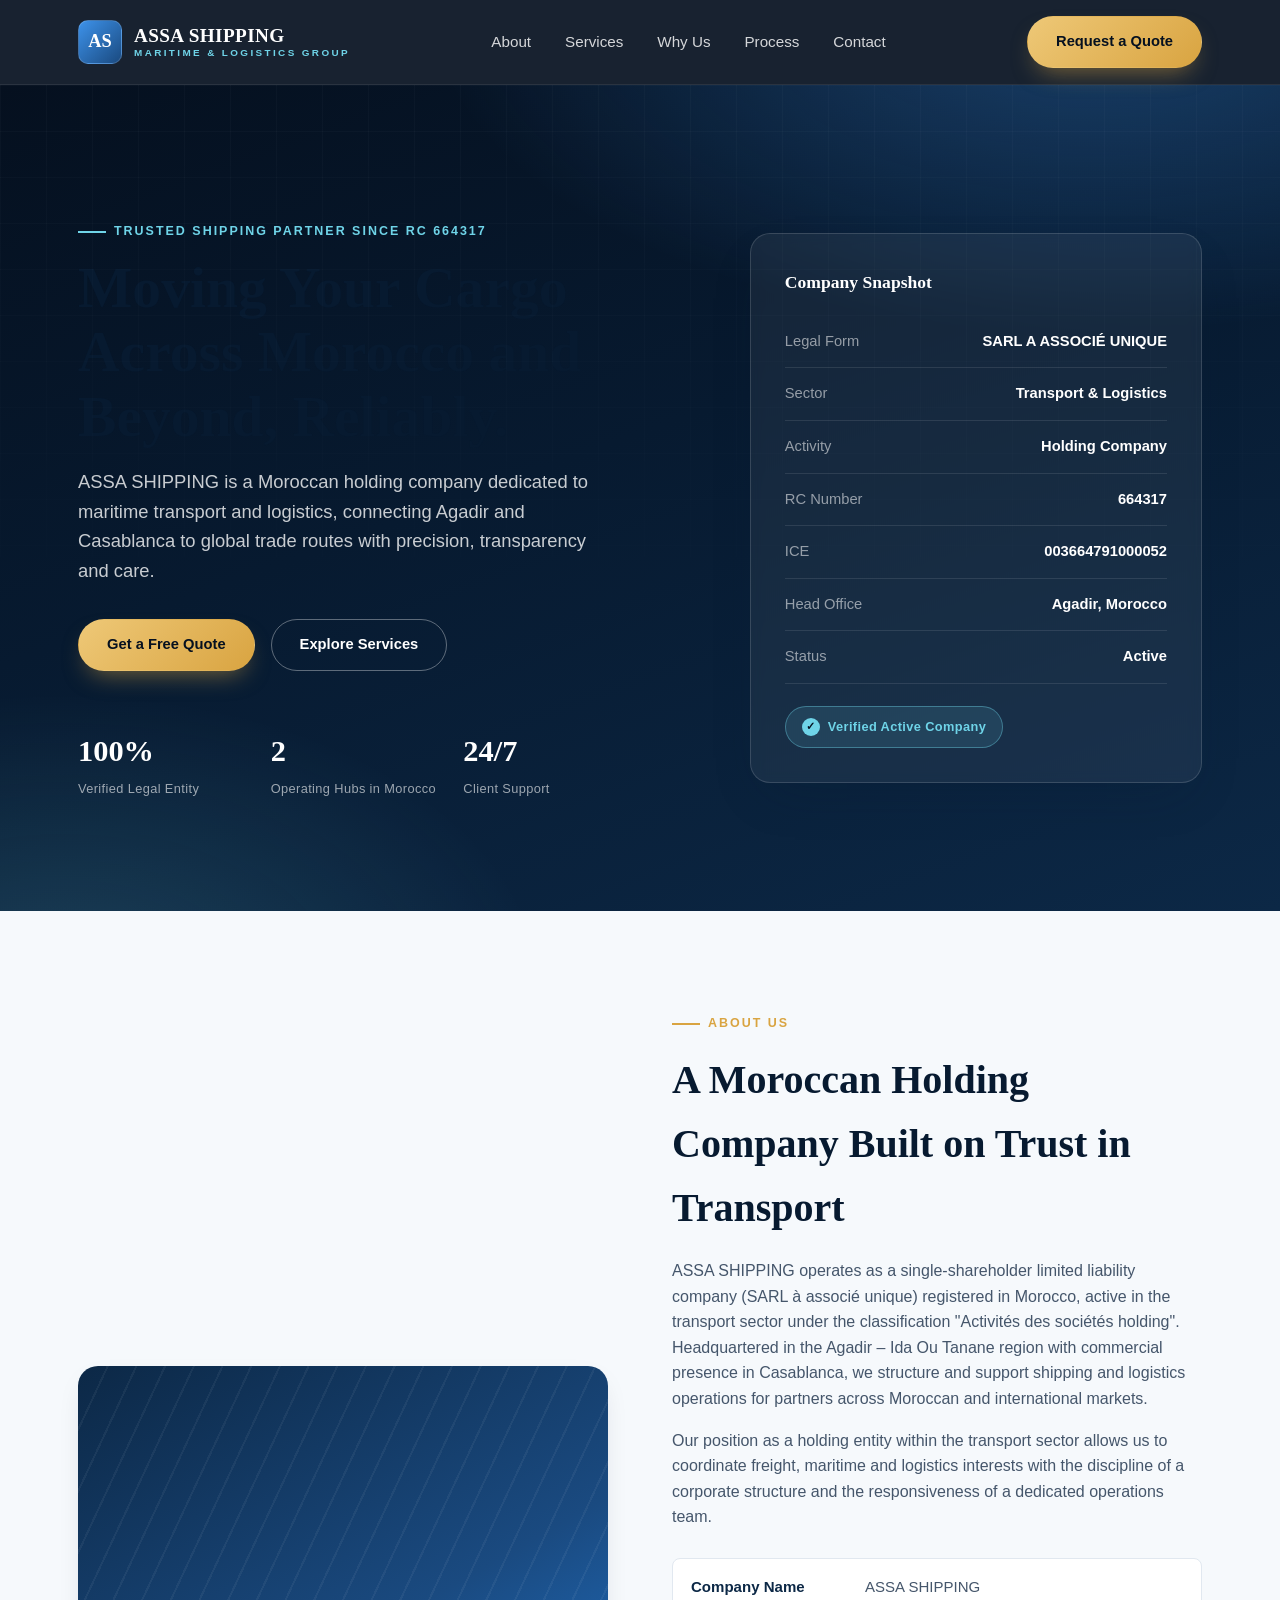
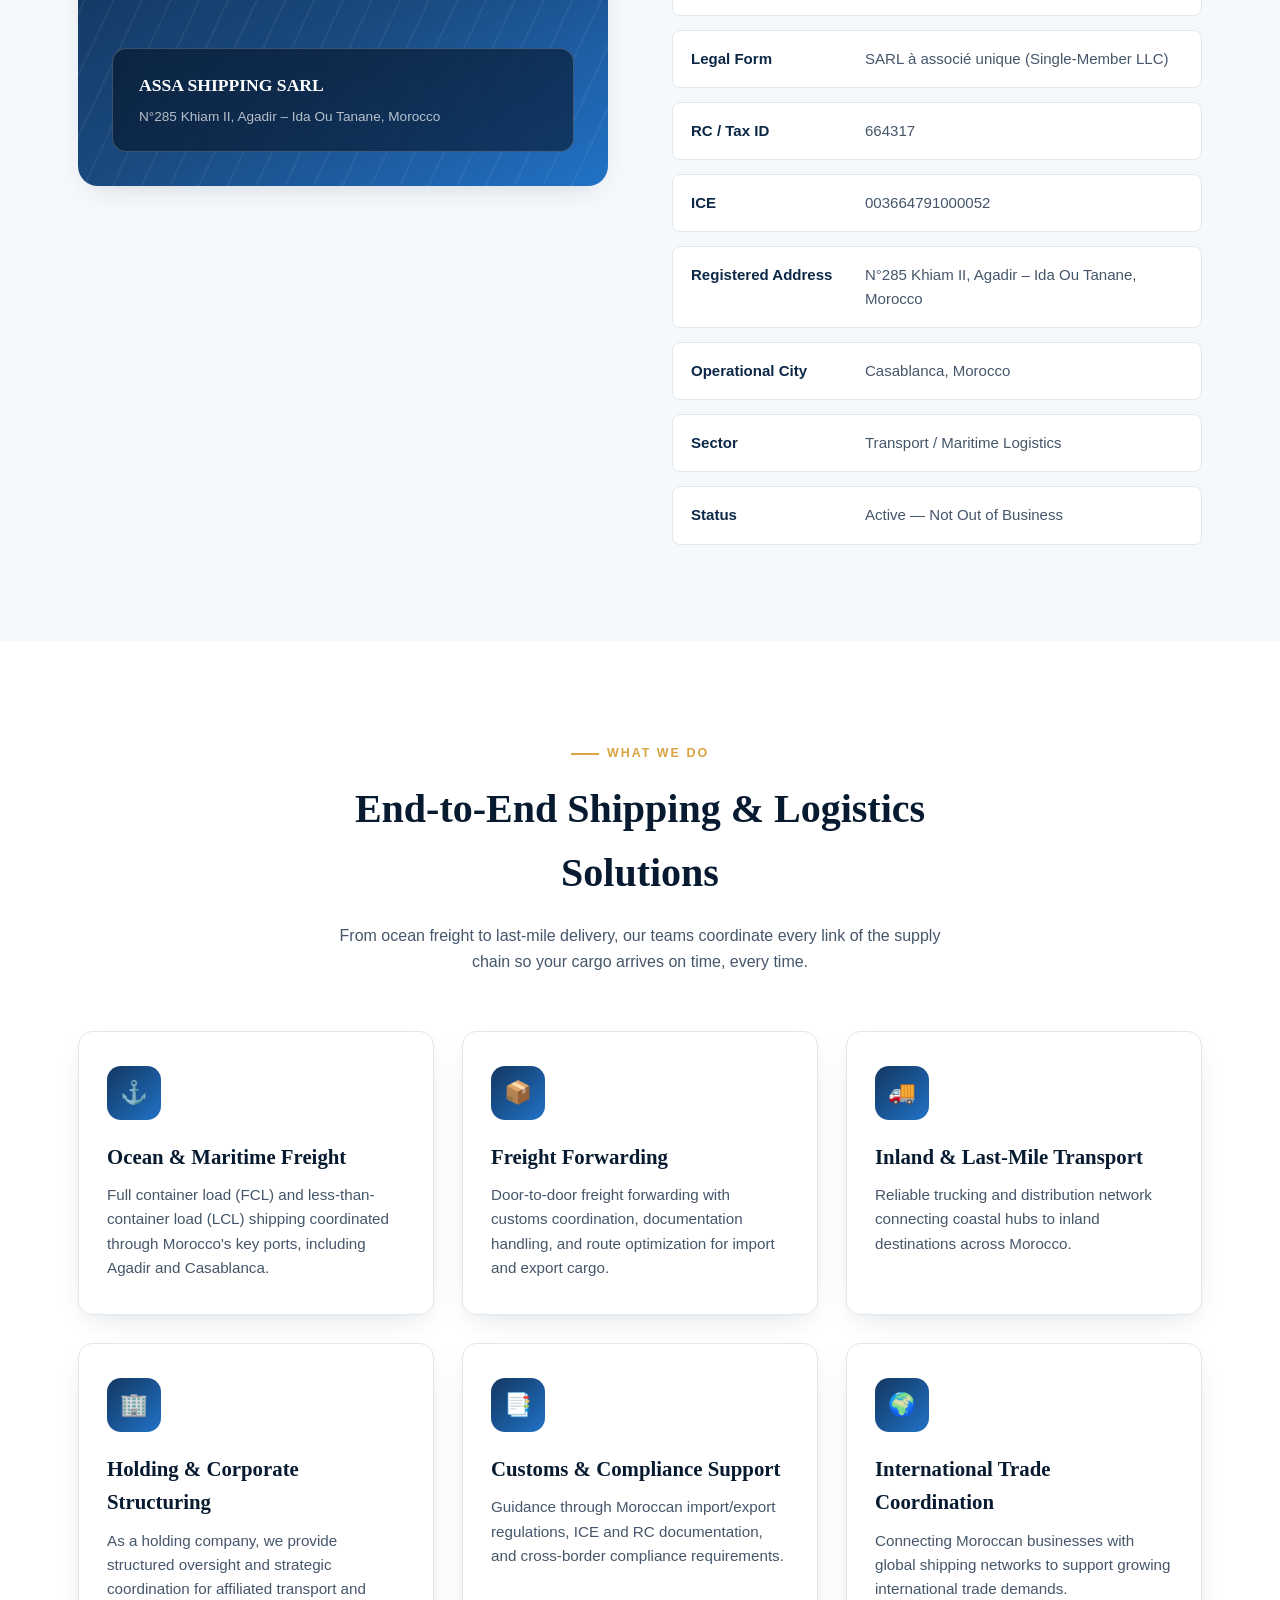
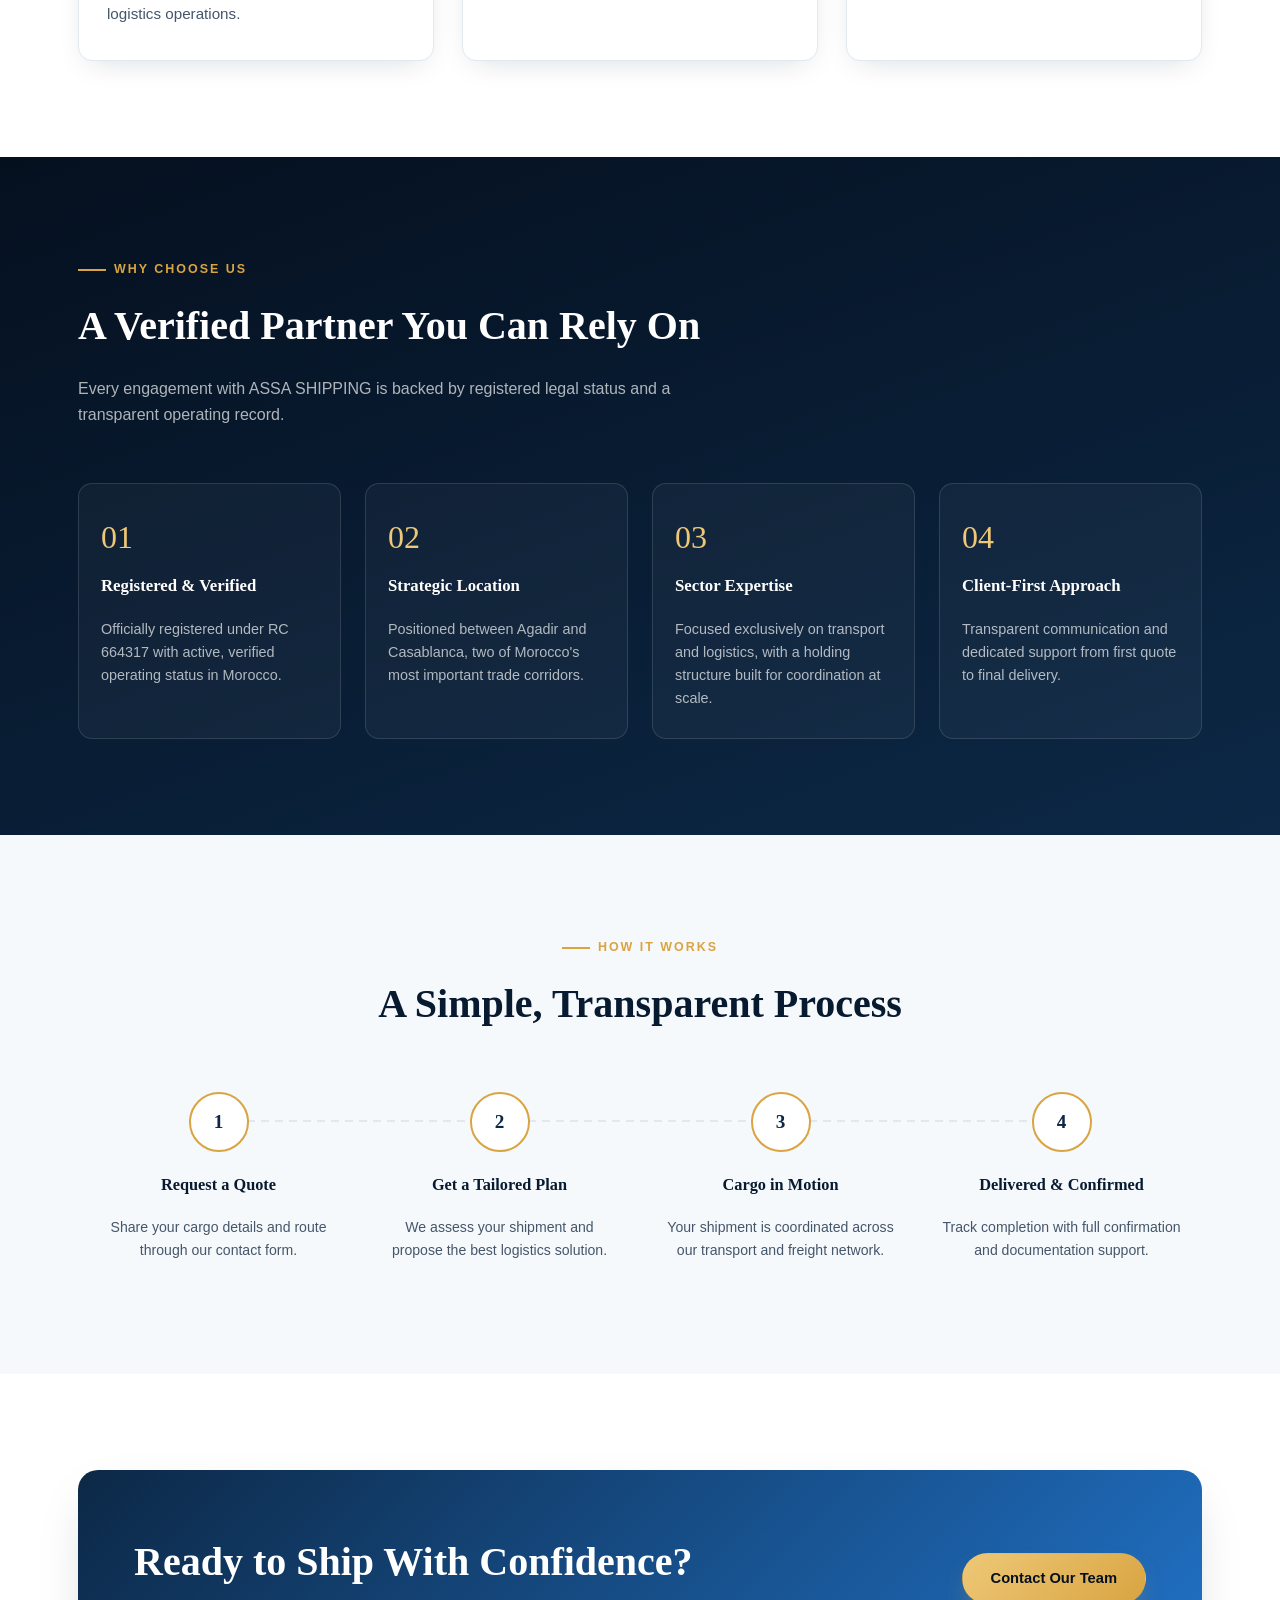
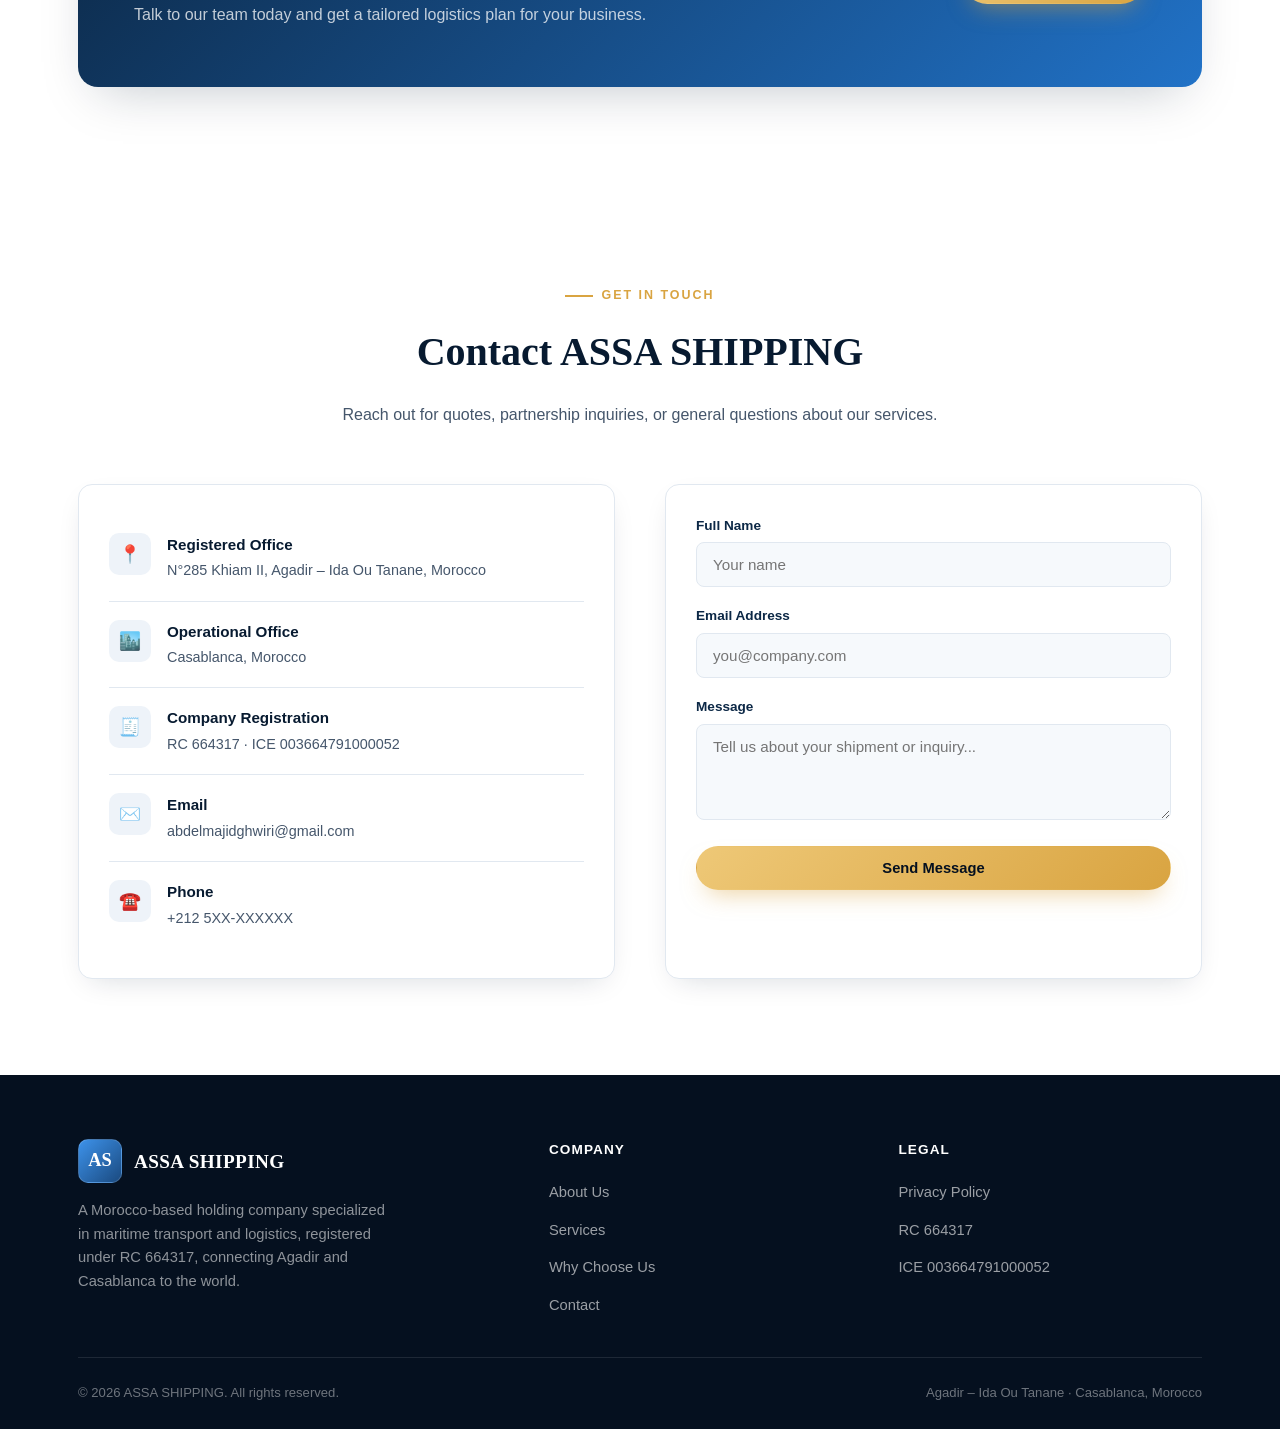
<file: index.html>
<!doctype html>
<html lang="en">
<head>
<meta charset="UTF-8" />
<meta name="viewport" content="width=device-width, initial-scale=1.0" />
<title>ASSA SHIPPING | Maritime Freight &amp; Logistics, Morocco</title>
<meta name="description" content="ASSA SHIPPING is a Morocco-based holding company specialized in shipping, freight forwarding and logistics, operating from Agadir and Casablanca." />
<link rel="stylesheet" href="style.css" />
</head>
<body>

<header class="site-header">
  <div class="wrap">
    <a href="index.html" class="brand">
      <span class="brand-mark">AS</span>
      <span class="brand-name">ASSA SHIPPING<span>Maritime &amp; Logistics Group</span></span>
    </a>
    <nav class="main-nav">
      <a href="#about">About</a>
      <a href="#services">Services</a>
      <a href="#why">Why Us</a>
      <a href="#process">Process</a>
      <a href="#contact">Contact</a>
    </nav>
    <a href="#contact" class="btn btn-primary">Request a Quote</a>
  </div>
</header>

<section class="hero">
  <div class="wrap">
    <div class="hero-copy">
      <span class="eyebrow">Trusted Shipping Partner Since RC 664317</span>
      <h1>Moving Your Cargo Across Morocco and Beyond, Reliably.</h1>
      <p class="lead">ASSA SHIPPING is a Moroccan holding company dedicated to maritime transport and logistics, connecting Agadir and Casablanca to global trade routes with precision, transparency and care.</p>
      <div class="hero-actions">
        <a href="#contact" class="btn btn-primary">Get a Free Quote</a>
        <a href="#services" class="btn btn-ghost">Explore Services</a>
      </div>
      <div class="hero-stats">
        <div class="stat"><b>100%</b><span>Verified Legal Entity</span></div>
        <div class="stat"><b>2</b><span>Operating Hubs in Morocco</span></div>
        <div class="stat"><b>24/7</b><span>Client Support</span></div>
      </div>
    </div>
    <div class="hero-panel">
      <h3>Company Snapshot</h3>
      <div class="panel-row"><span>Legal Form</span><span>SARL A ASSOCIÉ UNIQUE</span></div>
      <div class="panel-row"><span>Sector</span><span>Transport &amp; Logistics</span></div>
      <div class="panel-row"><span>Activity</span><span>Holding Company</span></div>
      <div class="panel-row"><span>RC Number</span><span>664317</span></div>
      <div class="panel-row"><span>ICE</span><span>003664791000052</span></div>
      <div class="panel-row"><span>Head Office</span><span>Agadir, Morocco</span></div>
      <div class="panel-row"><span>Status</span><span>Active</span></div>
      <span class="badge-verified">Verified Active Company</span>
    </div>
  </div>
</section>

<section id="about" class="bg-tint">
  <div class="wrap">
    <div class="about-grid">
      <div class="about-visual">
        <div class="about-visual-card">
          <b>ASSA SHIPPING SARL</b>
          <span>N°285 Khiam II, Agadir – Ida Ou Tanane, Morocco</span>
        </div>
      </div>
      <div>
        <span class="eyebrow">About Us</span>
        <h2>A Moroccan Holding Company Built on Trust in Transport</h2>
        <p>ASSA SHIPPING operates as a single-shareholder limited liability company (SARL à associé unique) registered in Morocco, active in the transport sector under the classification "Activités des sociétés holding". Headquartered in the Agadir – Ida Ou Tanane region with commercial presence in Casablanca, we structure and support shipping and logistics operations for partners across Moroccan and international markets.</p>
        <p>Our position as a holding entity within the transport sector allows us to coordinate freight, maritime and logistics interests with the discipline of a corporate structure and the responsiveness of a dedicated operations team.</p>
        <ul class="info-list">
          <li><b>Company Name</b><span>ASSA SHIPPING</span></li>
          <li><b>Legal Form</b><span>SARL à associé unique (Single-Member LLC)</span></li>
          <li><b>RC / Tax ID</b><span>664317</span></li>
          <li><b>ICE</b><span>003664791000052</span></li>
          <li><b>Registered Address</b><span>N°285 Khiam II, Agadir – Ida Ou Tanane, Morocco</span></li>
          <li><b>Operational City</b><span>Casablanca, Morocco</span></li>
          <li><b>Sector</b><span>Transport / Maritime Logistics</span></li>
          <li><b>Status</b><span>Active — Not Out of Business</span></li>
        </ul>
      </div>
    </div>
  </div>
</section>

<section id="services">
  <div class="wrap">
    <div class="section-head center">
      <span class="eyebrow">What We Do</span>
      <h2>End-to-End Shipping &amp; Logistics Solutions</h2>
      <p>From ocean freight to last-mile delivery, our teams coordinate every link of the supply chain so your cargo arrives on time, every time.</p>
    </div>
    <div class="card-grid">
      <div class="service-card">
        <div class="service-icon">⚓</div>
        <h3>Ocean &amp; Maritime Freight</h3>
        <p>Full container load (FCL) and less-than-container load (LCL) shipping coordinated through Morocco's key ports, including Agadir and Casablanca.</p>
      </div>
      <div class="service-card">
        <div class="service-icon">📦</div>
        <h3>Freight Forwarding</h3>
        <p>Door-to-door freight forwarding with customs coordination, documentation handling, and route optimization for import and export cargo.</p>
      </div>
      <div class="service-card">
        <div class="service-icon">🚚</div>
        <h3>Inland &amp; Last-Mile Transport</h3>
        <p>Reliable trucking and distribution network connecting coastal hubs to inland destinations across Morocco.</p>
      </div>
      <div class="service-card">
        <div class="service-icon">🏢</div>
        <h3>Holding &amp; Corporate Structuring</h3>
        <p>As a holding company, we provide structured oversight and strategic coordination for affiliated transport and logistics operations.</p>
      </div>
      <div class="service-card">
        <div class="service-icon">📑</div>
        <h3>Customs &amp; Compliance Support</h3>
        <p>Guidance through Moroccan import/export regulations, ICE and RC documentation, and cross-border compliance requirements.</p>
      </div>
      <div class="service-card">
        <div class="service-icon">🌍</div>
        <h3>International Trade Coordination</h3>
        <p>Connecting Moroccan businesses with global shipping networks to support growing international trade demands.</p>
      </div>
    </div>
  </div>
</section>

<section id="why" class="bg-navy">
  <div class="wrap">
    <div class="section-head">
      <span class="eyebrow">Why Choose Us</span>
      <h2>A Verified Partner You Can Rely On</h2>
      <p>Every engagement with ASSA SHIPPING is backed by registered legal status and a transparent operating record.</p>
    </div>
    <div class="why-grid">
      <div class="why-item">
        <div class="num">01</div>
        <h3>Registered &amp; Verified</h3>
        <p>Officially registered under RC 664317 with active, verified operating status in Morocco.</p>
      </div>
      <div class="why-item">
        <div class="num">02</div>
        <h3>Strategic Location</h3>
        <p>Positioned between Agadir and Casablanca, two of Morocco's most important trade corridors.</p>
      </div>
      <div class="why-item">
        <div class="num">03</div>
        <h3>Sector Expertise</h3>
        <p>Focused exclusively on transport and logistics, with a holding structure built for coordination at scale.</p>
      </div>
      <div class="why-item">
        <div class="num">04</div>
        <h3>Client-First Approach</h3>
        <p>Transparent communication and dedicated support from first quote to final delivery.</p>
      </div>
    </div>
  </div>
</section>

<section id="process" class="bg-tint">
  <div class="wrap">
    <div class="section-head center">
      <span class="eyebrow">How It Works</span>
      <h2>A Simple, Transparent Process</h2>
    </div>
    <div class="process-steps">
      <div class="process-step" data-step="1">
        <h3>Request a Quote</h3>
        <p>Share your cargo details and route through our contact form.</p>
      </div>
      <div class="process-step" data-step="2">
        <h3>Get a Tailored Plan</h3>
        <p>We assess your shipment and propose the best logistics solution.</p>
      </div>
      <div class="process-step" data-step="3">
        <h3>Cargo in Motion</h3>
        <p>Your shipment is coordinated across our transport and freight network.</p>
      </div>
      <div class="process-step" data-step="4">
        <h3>Delivered &amp; Confirmed</h3>
        <p>Track completion with full confirmation and documentation support.</p>
      </div>
    </div>
  </div>
</section>

<section id="cta-section">
  <div class="wrap">
    <div class="cta">
      <div>
        <h2>Ready to Ship With Confidence?</h2>
        <p>Talk to our team today and get a tailored logistics plan for your business.</p>
      </div>
      <a href="#contact" class="btn btn-primary">Contact Our Team</a>
    </div>
  </div>
</section>

<section id="contact">
  <div class="wrap">
    <div class="section-head center">
      <span class="eyebrow">Get In Touch</span>
      <h2>Contact ASSA SHIPPING</h2>
      <p>Reach out for quotes, partnership inquiries, or general questions about our services.</p>
    </div>
    <div class="contact-grid">
      <div class="contact-card">
        <div class="contact-row">
          <div class="icon">📍</div>
          <div>
            <b>Registered Office</b>
            <span>N°285 Khiam II, Agadir – Ida Ou Tanane, Morocco</span>
          </div>
        </div>
        <div class="contact-row">
          <div class="icon">🏙️</div>
          <div>
            <b>Operational Office</b>
            <span>Casablanca, Morocco</span>
          </div>
        </div>
        <div class="contact-row">
          <div class="icon">🧾</div>
          <div>
            <b>Company Registration</b>
            <span>RC 664317 · ICE 003664791000052</span>
          </div>
        </div>
        <div class="contact-row">
          <div class="icon">✉️</div>
          <div>
            <b>Email</b>
            <span>abdelmajidghwiri@gmail.com</span>
          </div>
        </div>
        <div class="contact-row">
          <div class="icon">☎️</div>
          <div>
            <b>Phone</b>
            <span>+212 5XX-XXXXXX</span>
          </div>
        </div>
      </div>
      <div class="contact-card">
        <form action="#" method="post">
          <div class="form-field">
            <label for="name">Full Name</label>
            <input type="text" id="name" name="name" placeholder="Your name" required />
          </div>
          <div class="form-field">
            <label for="email">Email Address</label>
            <input type="email" id="email" name="email" placeholder="you@company.com" required />
          </div>
          <div class="form-field">
            <label for="message">Message</label>
            <textarea id="message" name="message" rows="4" placeholder="Tell us about your shipment or inquiry..." required></textarea>
          </div>
          <button type="submit" class="btn btn-primary" style="width:100%;">Send Message</button>
        </form>
      </div>
    </div>
  </div>
</section>

<footer class="site-footer">
  <div class="wrap">
    <div class="footer-grid">
      <div class="footer-brand">
        <a href="index.html" class="brand" style="margin-bottom:16px;">
          <span class="brand-mark">AS</span>
          <span class="brand-name">ASSA SHIPPING</span>
        </a>
        <p>A Morocco-based holding company specialized in maritime transport and logistics, registered under RC 664317, connecting Agadir and Casablanca to the world.</p>
      </div>
      <div class="footer-col">
        <h4>Company</h4>
        <ul>
          <li><a href="index.html#about">About Us</a></li>
          <li><a href="index.html#services">Services</a></li>
          <li><a href="index.html#why">Why Choose Us</a></li>
          <li><a href="index.html#contact">Contact</a></li>
        </ul>
      </div>
      <div class="footer-col">
        <h4>Legal</h4>
        <ul>
          <li><a href="privacy-policy.html">Privacy Policy</a></li>
          <li><a href="index.html#contact">RC 664317</a></li>
          <li><a href="index.html#contact">ICE 003664791000052</a></li>
        </ul>
      </div>
    </div>
    <div class="footer-bottom">
      <span>&copy; 2026 ASSA SHIPPING. All rights reserved.</span>
      <span>Agadir – Ida Ou Tanane · Casablanca, Morocco</span>
    </div>
  </div>
</footer>

</body>
</html>
</file>
<file: style.css>
:root {
  --navy-950: #05101f;
  --navy-900: #071a30;
  --navy-800: #0c2846;
  --navy-700: #123761;
  --navy-600: #1a4a80;
  --blue-500: #2172c7;
  --blue-400: #3d92ea;
  --cyan-300: #6fd4e8;
  --gold-400: #d9a441;
  --gold-300: #eec877;
  --ink-900: #0a1420;
  --ink-600: #45566b;
  --ink-400: #7488a0;
  --paper-0: #ffffff;
  --paper-50: #f6f9fc;
  --paper-100: #eef3f9;
  --line: #e1e8f0;
  --radius-lg: 20px;
  --radius-md: 14px;
  --radius-sm: 8px;
  --shadow-soft: 0 20px 50px -20px rgba(7, 26, 48, 0.25);
  --shadow-card: 0 10px 30px -12px rgba(7, 26, 48, 0.18);
  --container: 1180px;
}

* { box-sizing: border-box; }

html { scroll-behavior: smooth; }

body {
  margin: 0;
  font-family: 'Segoe UI', 'Helvetica Neue', Arial, sans-serif;
  color: var(--ink-900);
  background: var(--paper-0);
  line-height: 1.6;
  -webkit-font-smoothing: antialiased;
}

img { max-width: 100%; display: block; }

a { color: inherit; text-decoration: none; }

.wrap {
  max-width: var(--container);
  margin: 0 auto;
  padding: 0 28px;
}

section { padding: 96px 0; }

h1, h2, h3, h4 { font-family: 'Georgia', 'Times New Roman', serif; margin: 0 0 18px; color: var(--navy-900); font-weight: 700; }

h1 { font-size: clamp(2.4rem, 5vw, 3.6rem); line-height: 1.12; }
h2 { font-size: clamp(1.8rem, 3.2vw, 2.5rem); }
h3 { font-size: 1.3rem; }

p { margin: 0 0 16px; color: var(--ink-600); }

.eyebrow {
  display: inline-flex;
  align-items: center;
  gap: 8px;
  font-size: 0.78rem;
  letter-spacing: 0.16em;
  text-transform: uppercase;
  font-weight: 700;
  color: var(--gold-400);
  margin-bottom: 14px;
}

.eyebrow::before {
  content: "";
  width: 28px;
  height: 2px;
  background: var(--gold-400);
  display: inline-block;
}

/* ---------- Header ---------- */

.site-header {
  position: sticky;
  top: 0;
  z-index: 100;
  background: rgba(5, 16, 31, 0.92);
  backdrop-filter: blur(10px);
  border-bottom: 1px solid rgba(255,255,255,0.08);
}

.site-header .wrap {
  display: flex;
  align-items: center;
  justify-content: space-between;
  height: 84px;
}

.brand {
  display: flex;
  align-items: center;
  gap: 12px;
  color: var(--paper-0);
}

.brand-mark {
  width: 44px;
  height: 44px;
  border-radius: 10px;
  background: linear-gradient(135deg, var(--blue-400), var(--navy-600));
  display: flex;
  align-items: center;
  justify-content: center;
  color: var(--paper-0);
  font-family: Georgia, serif;
  font-weight: 700;
  font-size: 1.15rem;
  border: 1px solid rgba(255,255,255,0.15);
}

.brand-name {
  font-family: Georgia, serif;
  font-size: 1.2rem;
  font-weight: 700;
  letter-spacing: 0.02em;
  line-height: 1.1;
}

.brand-name span {
  display: block;
  font-family: 'Segoe UI', sans-serif;
  font-size: 0.62rem;
  letter-spacing: 0.24em;
  text-transform: uppercase;
  color: var(--cyan-300);
  font-weight: 600;
  margin-top: 2px;
}

nav.main-nav {
  display: flex;
  align-items: center;
  gap: 34px;
}

nav.main-nav a {
  color: rgba(255,255,255,0.82);
  font-size: 0.95rem;
  font-weight: 500;
  transition: color 0.2s ease;
}

nav.main-nav a:hover { color: var(--paper-0); }

.btn {
  display: inline-flex;
  align-items: center;
  justify-content: center;
  gap: 8px;
  padding: 13px 28px;
  border-radius: 999px;
  font-weight: 600;
  font-size: 0.92rem;
  border: 1px solid transparent;
  cursor: pointer;
  transition: transform 0.2s ease, box-shadow 0.2s ease, background 0.2s ease;
  white-space: nowrap;
}

.btn-primary {
  background: linear-gradient(135deg, var(--gold-300), var(--gold-400));
  color: var(--navy-950);
  box-shadow: 0 12px 24px -10px rgba(217, 164, 65, 0.55);
}

.btn-primary:hover { transform: translateY(-2px); box-shadow: 0 16px 30px -10px rgba(217, 164, 65, 0.65); }

.btn-ghost {
  background: transparent;
  border-color: rgba(255,255,255,0.35);
  color: var(--paper-0);
}

.btn-ghost:hover { background: rgba(255,255,255,0.08); }

.btn-outline-navy {
  background: transparent;
  border-color: var(--navy-700);
  color: var(--navy-800);
}
.btn-outline-navy:hover { background: var(--navy-800); color: var(--paper-0); }

/* ---------- Hero ---------- */

.hero {
  position: relative;
  padding: 130px 0 110px;
  background:
    radial-gradient(1100px 550px at 85% -10%, rgba(61,146,234,0.35), transparent 60%),
    radial-gradient(800px 500px at 5% 110%, rgba(111,212,232,0.18), transparent 60%),
    linear-gradient(160deg, var(--navy-950) 0%, var(--navy-900) 45%, var(--navy-800) 100%);
  color: var(--paper-0);
  overflow: hidden;
}

.hero::after {
  content: "";
  position: absolute;
  inset: 0;
  background-image:
    linear-gradient(rgba(255,255,255,0.035) 1px, transparent 1px),
    linear-gradient(90deg, rgba(255,255,255,0.035) 1px, transparent 1px);
  background-size: 46px 46px;
  mask-image: linear-gradient(180deg, rgba(0,0,0,0.7), transparent 75%);
  pointer-events: none;
}

.hero .wrap {
  position: relative;
  display: grid;
  grid-template-columns: 1.15fr 0.85fr;
  gap: 60px;
  align-items: center;
}

.hero-copy .eyebrow { color: var(--cyan-300); }
.hero-copy .eyebrow::before { background: var(--cyan-300); }

.hero-copy p.lead {
  font-size: 1.15rem;
  color: rgba(255,255,255,0.78);
  max-width: 540px;
}

.hero-actions {
  display: flex;
  gap: 16px;
  margin-top: 34px;
  flex-wrap: wrap;
}

.hero-stats {
  display: grid;
  grid-template-columns: repeat(3, 1fr);
  gap: 18px;
  margin-top: 56px;
  max-width: 560px;
}

.stat b {
  display: block;
  font-family: Georgia, serif;
  font-size: 1.9rem;
  color: var(--paper-0);
}

.stat span {
  font-size: 0.8rem;
  color: rgba(255,255,255,0.6);
  letter-spacing: 0.03em;
}

.hero-panel {
  background: rgba(255,255,255,0.06);
  border: 1px solid rgba(255,255,255,0.14);
  border-radius: var(--radius-lg);
  padding: 34px;
  backdrop-filter: blur(6px);
  box-shadow: var(--shadow-soft);
}

.hero-panel h3 {
  color: var(--paper-0);
  font-size: 1.1rem;
  margin-bottom: 20px;
}

.panel-row {
  display: flex;
  justify-content: space-between;
  padding: 14px 0;
  border-bottom: 1px solid rgba(255,255,255,0.1);
  font-size: 0.92rem;
}

.panel-row:last-child { border-bottom: none; }
.panel-row span:first-child { color: rgba(255,255,255,0.55); }
.panel-row span:last-child { color: var(--paper-0); font-weight: 600; text-align: right; }

.badge-verified {
  display: inline-flex;
  align-items: center;
  gap: 8px;
  margin-top: 22px;
  padding: 10px 16px;
  border-radius: 999px;
  background: rgba(111,212,232,0.12);
  border: 1px solid rgba(111,212,232,0.4);
  color: var(--cyan-300);
  font-size: 0.8rem;
  font-weight: 600;
  letter-spacing: 0.03em;
}

.badge-verified::before {
  content: "✓";
  display: inline-flex;
  align-items: center;
  justify-content: center;
  width: 18px;
  height: 18px;
  border-radius: 50%;
  background: var(--cyan-300);
  color: var(--navy-950);
  font-size: 0.7rem;
  font-weight: 900;
}

/* ---------- Section helpers ---------- */

.section-head {
  max-width: 640px;
  margin: 0 0 56px;
}

.section-head.center { margin-left: auto; margin-right: auto; text-align: center; }

.bg-tint { background: var(--paper-50); }
.bg-navy {
  background: linear-gradient(160deg, var(--navy-950), var(--navy-800));
  color: rgba(255,255,255,0.85);
}
.bg-navy h2, .bg-navy h3 { color: var(--paper-0); }
.bg-navy p { color: rgba(255,255,255,0.68); }

/* ---------- About ---------- */

.about-grid {
  display: grid;
  grid-template-columns: 1fr 1fr;
  gap: 64px;
  align-items: center;
}

.about-visual {
  position: relative;
  border-radius: var(--radius-lg);
  overflow: hidden;
  min-height: 420px;
  background: linear-gradient(150deg, var(--navy-800), var(--navy-600) 60%, var(--blue-500));
  box-shadow: var(--shadow-card);
  display: flex;
  align-items: flex-end;
  padding: 34px;
}

.about-visual::before {
  content: "";
  position: absolute;
  inset: 0;
  background-image: repeating-linear-gradient(115deg, rgba(255,255,255,0.05) 0 2px, transparent 2px 26px);
}

.about-visual-card {
  position: relative;
  background: rgba(5,16,31,0.55);
  border: 1px solid rgba(255,255,255,0.2);
  border-radius: var(--radius-md);
  padding: 22px 26px;
  color: var(--paper-0);
  backdrop-filter: blur(4px);
  width: 100%;
}

.about-visual-card b { display: block; font-family: Georgia, serif; font-size: 1.1rem; margin-bottom: 4px; }
.about-visual-card span { font-size: 0.85rem; color: rgba(255,255,255,0.7); }

.info-list {
  list-style: none;
  margin: 28px 0 0;
  padding: 0;
  display: grid;
  gap: 14px;
}

.info-list li {
  display: flex;
  gap: 14px;
  padding: 16px 18px;
  background: var(--paper-0);
  border: 1px solid var(--line);
  border-radius: var(--radius-sm);
  font-size: 0.94rem;
}

.info-list b { color: var(--navy-800); min-width: 160px; flex-shrink: 0; }
.info-list span { color: var(--ink-600); }

/* ---------- Services ---------- */

.card-grid {
  display: grid;
  grid-template-columns: repeat(3, 1fr);
  gap: 28px;
}

.service-card {
  background: var(--paper-0);
  border: 1px solid var(--line);
  border-radius: var(--radius-md);
  padding: 34px 28px;
  box-shadow: var(--shadow-card);
  transition: transform 0.25s ease, box-shadow 0.25s ease;
}

.service-card:hover {
  transform: translateY(-6px);
  box-shadow: 0 24px 40px -18px rgba(7,26,48,0.28);
}

.service-icon {
  width: 54px;
  height: 54px;
  border-radius: 14px;
  background: linear-gradient(135deg, var(--navy-700), var(--blue-500));
  color: var(--paper-0);
  display: flex;
  align-items: center;
  justify-content: center;
  margin-bottom: 20px;
  font-size: 1.4rem;
}

.service-card h3 { margin-bottom: 10px; }
.service-card p { margin-bottom: 0; font-size: 0.95rem; }

/* ---------- Why us ---------- */

.why-grid {
  display: grid;
  grid-template-columns: repeat(4, 1fr);
  gap: 24px;
  margin-top: 10px;
}

.why-item {
  padding: 28px 22px;
  border-radius: var(--radius-md);
  background: rgba(255,255,255,0.04);
  border: 1px solid rgba(255,255,255,0.12);
}

.why-item .num {
  font-family: Georgia, serif;
  font-size: 2rem;
  color: var(--gold-300);
  margin-bottom: 10px;
}

.why-item h3 { font-size: 1.05rem; }
.why-item p { font-size: 0.9rem; margin-bottom: 0; }

/* ---------- Process ---------- */

.process-steps {
  display: grid;
  grid-template-columns: repeat(4, 1fr);
  gap: 0;
  position: relative;
}

.process-step {
  padding: 0 20px;
  position: relative;
  text-align: center;
}

.process-step::before {
  content: attr(data-step);
  display: flex;
  align-items: center;
  justify-content: center;
  width: 56px;
  height: 56px;
  margin: 0 auto 20px;
  border-radius: 50%;
  background: var(--paper-0);
  border: 2px solid var(--gold-400);
  color: var(--navy-800);
  font-family: Georgia, serif;
  font-weight: 700;
  font-size: 1.2rem;
  position: relative;
  z-index: 2;
}

.process-step:not(:last-child)::after {
  content: "";
  position: absolute;
  top: 28px;
  left: 55%;
  width: 90%;
  height: 2px;
  background: repeating-linear-gradient(90deg, var(--line) 0 8px, transparent 8px 14px);
  z-index: 1;
}

.process-step h3 { font-size: 1.02rem; }
.process-step p { font-size: 0.88rem; }

/* ---------- CTA ---------- */

.cta {
  background: linear-gradient(135deg, var(--navy-800), var(--blue-500));
  border-radius: var(--radius-lg);
  padding: 60px 56px;
  display: flex;
  align-items: center;
  justify-content: space-between;
  gap: 40px;
  color: var(--paper-0);
  box-shadow: var(--shadow-soft);
  flex-wrap: wrap;
}

.cta h2 { color: var(--paper-0); margin-bottom: 8px; }
.cta p { color: rgba(255,255,255,0.75); margin-bottom: 0; }

/* ---------- Contact ---------- */

.contact-grid {
  display: grid;
  grid-template-columns: 1fr 1fr;
  gap: 50px;
}

.contact-card {
  background: var(--paper-0);
  border: 1px solid var(--line);
  border-radius: var(--radius-md);
  padding: 30px;
  box-shadow: var(--shadow-card);
}

.contact-row {
  display: flex;
  gap: 16px;
  padding: 18px 0;
  border-bottom: 1px solid var(--line);
}
.contact-row:last-child { border-bottom: none; }

.contact-row .icon {
  width: 42px;
  height: 42px;
  border-radius: 10px;
  background: var(--paper-100);
  display: flex;
  align-items: center;
  justify-content: center;
  color: var(--navy-700);
  flex-shrink: 0;
  font-size: 1.1rem;
}

.contact-row b { display: block; color: var(--navy-900); font-size: 0.95rem; }
.contact-row span { color: var(--ink-600); font-size: 0.9rem; }

.form-field {
  margin-bottom: 18px;
}
.form-field label {
  display: block;
  font-size: 0.85rem;
  font-weight: 600;
  color: var(--navy-800);
  margin-bottom: 6px;
}
.form-field input, .form-field textarea {
  width: 100%;
  padding: 13px 16px;
  border-radius: var(--radius-sm);
  border: 1px solid var(--line);
  font-family: inherit;
  font-size: 0.95rem;
  background: var(--paper-50);
  transition: border-color 0.2s ease, background 0.2s ease;
}
.form-field input:focus, .form-field textarea:focus {
  outline: none;
  border-color: var(--blue-400);
  background: var(--paper-0);
}

/* ---------- Footer ---------- */

footer.site-footer {
  background: var(--navy-950);
  color: rgba(255,255,255,0.6);
  padding: 64px 0 26px;
}

.footer-grid {
  display: grid;
  grid-template-columns: 1.4fr 1fr 1fr;
  gap: 46px;
  padding-bottom: 40px;
  border-bottom: 1px solid rgba(255,255,255,0.1);
}

.footer-brand p { color: rgba(255,255,255,0.55); font-size: 0.92rem; max-width: 320px; }

.footer-col h4 {
  color: var(--paper-0);
  font-family: 'Segoe UI', sans-serif;
  font-size: 0.85rem;
  letter-spacing: 0.08em;
  text-transform: uppercase;
  margin-bottom: 18px;
}

.footer-col ul { list-style: none; padding: 0; margin: 0; display: grid; gap: 12px; }
.footer-col a { color: rgba(255,255,255,0.6); font-size: 0.92rem; }
.footer-col a:hover { color: var(--cyan-300); }

.footer-bottom {
  display: flex;
  justify-content: space-between;
  padding-top: 24px;
  font-size: 0.82rem;
  color: rgba(255,255,255,0.42);
  flex-wrap: wrap;
  gap: 10px;
}

/* ---------- Legal / privacy page ---------- */

.legal-hero {
  padding: 150px 0 70px;
  background: linear-gradient(160deg, var(--navy-950), var(--navy-800));
  color: var(--paper-0);
  text-align: center;
}
.legal-hero .eyebrow { justify-content: center; color: var(--cyan-300); }
.legal-hero .eyebrow::before { background: var(--cyan-300); }
.legal-hero p { color: rgba(255,255,255,0.68); max-width: 560px; margin: 0 auto; }

.legal-body {
  max-width: 820px;
  margin: 0 auto;
  padding: 80px 28px 100px;
}

.legal-body h2 {
  margin-top: 46px;
  padding-top: 20px;
  border-top: 1px solid var(--line);
  font-size: 1.4rem;
}
.legal-body h2:first-child { border-top: none; margin-top: 0; padding-top: 0; }

.legal-body ul { color: var(--ink-600); padding-left: 20px; }
.legal-body li { margin-bottom: 8px; }

.legal-toc {
  background: var(--paper-50);
  border: 1px solid var(--line);
  border-radius: var(--radius-md);
  padding: 26px 30px;
  margin-bottom: 10px;
}
.legal-toc h3 { font-size: 1rem; margin-bottom: 14px; }
.legal-toc ol { margin: 0; padding-left: 20px; color: var(--ink-600); display: grid; gap: 8px; }
.legal-toc a { color: var(--blue-500); font-weight: 500; }
.legal-toc a:hover { text-decoration: underline; }

.updated-tag {
  display: inline-block;
  font-size: 0.8rem;
  color: var(--ink-400);
  background: var(--paper-100);
  padding: 6px 14px;
  border-radius: 999px;
  margin-bottom: 20px;
}

/* ---------- Responsive ---------- */

@media (max-width: 980px) {
  nav.main-nav { display: none; }
  .hero .wrap { grid-template-columns: 1fr; }
  .about-grid { grid-template-columns: 1fr; }
  .card-grid { grid-template-columns: repeat(2, 1fr); }
  .why-grid { grid-template-columns: repeat(2, 1fr); }
  .process-steps { grid-template-columns: repeat(2, 1fr); row-gap: 40px; }
  .process-step::after { display: none; }
  .contact-grid { grid-template-columns: 1fr; }
  .footer-grid { grid-template-columns: 1fr 1fr; }
}

@media (max-width: 620px) {
  section { padding: 64px 0; }
  .hero { padding: 110px 0 70px; }
  .card-grid, .why-grid { grid-template-columns: 1fr; }
  .cta { flex-direction: column; align-items: flex-start; padding: 40px 28px; }
  .footer-grid { grid-template-columns: 1fr; }
  .hero-stats { grid-template-columns: repeat(3, 1fr); }
  .legal-hero { padding: 130px 0 50px; }
}
</file>
